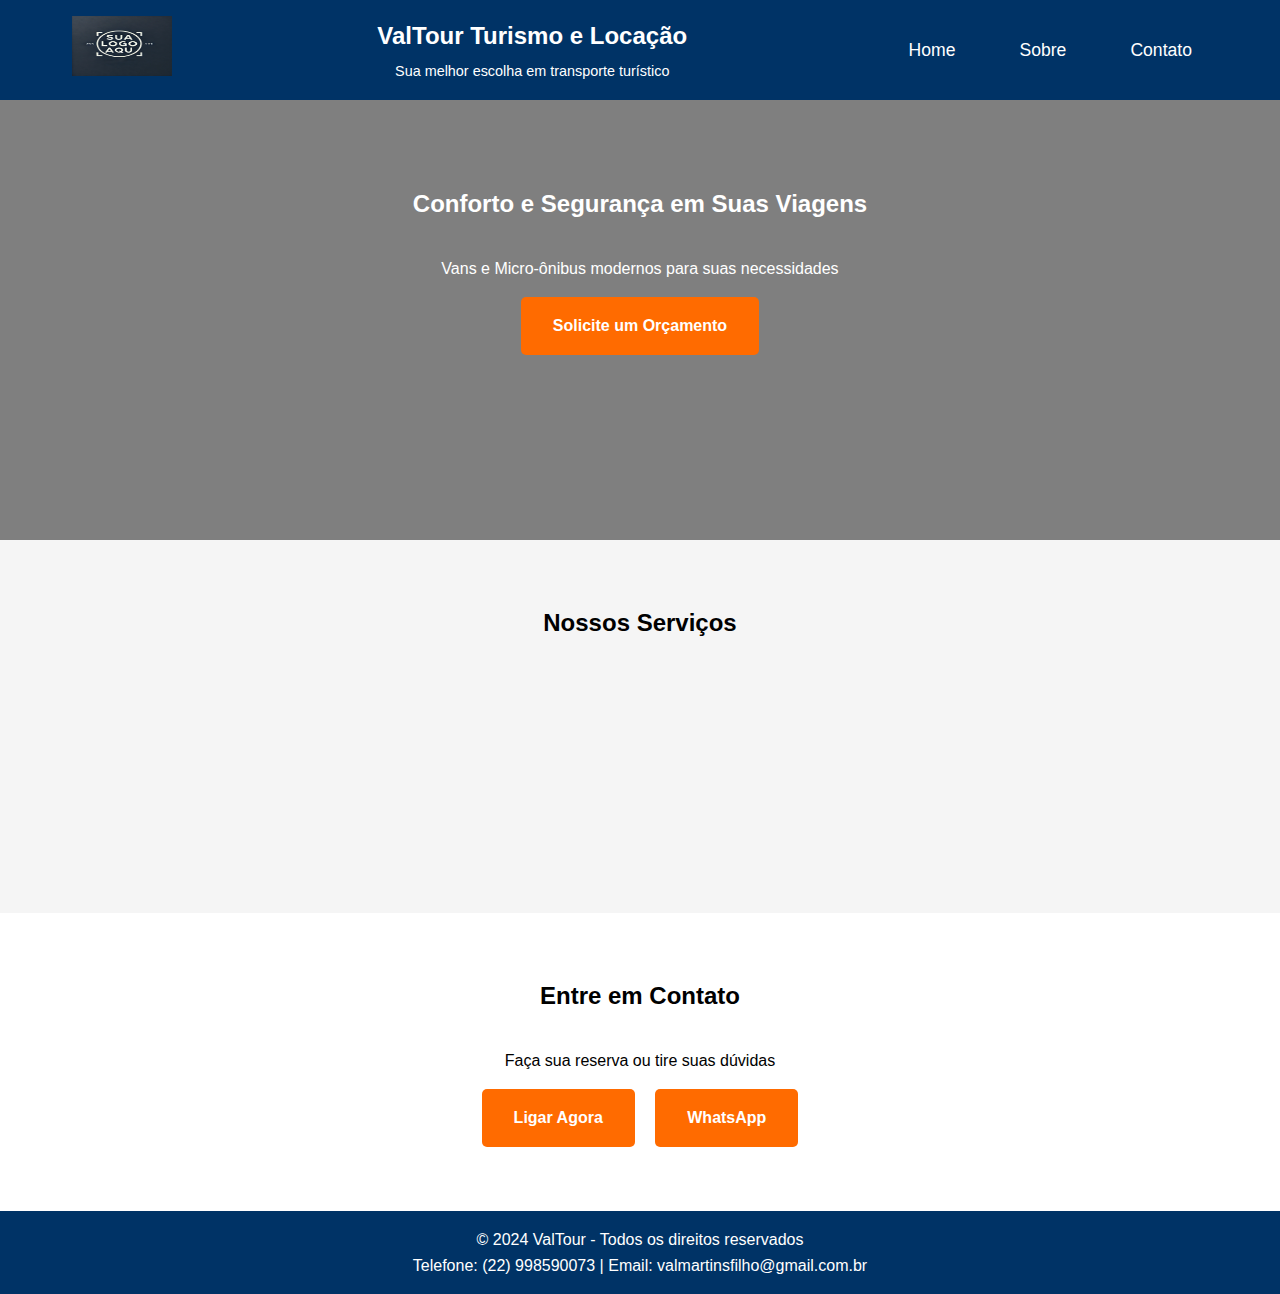
<file: index.html>
<!DOCTYPE html>
<html lang="pt-br">
<head>
    <meta charset="UTF-8">
    <meta name="viewport" content="width=device-width, initial-scale=1.0">
    <title>TransTur - Locação de Vans e Micro-ônibus</title>
    <link rel="stylesheet" href="./style.css">
</head>
<body>
    <header class="main-header">
        <nav class="nav-container">
            <div class="logo">
                <a href="index.html">
                    <img src="./img/logo.webp" alt="Logo da Empresa">
                </a>
            </div>
            <div class="header-text">
                <h1>ValTour Turismo e Locação</h1>
                <p>Sua melhor escolha em transporte turístico</p>
            </div>
            <ul class="nav-links">
                <li><a href="index.html">Home</a></li>
                <li><a href="about.html">Sobre</a></li>
                <li><a href="contact.html">Contato</a></li>
            </ul>
        </nav>
    </header>

    <section class="hero">
        <div>
            <h2>Conforto e Segurança em Suas Viagens</h2>
            <p>Vans e Micro-ônibus modernos para suas necessidades</p>
            <a href="#contact" class="cta-button">Solicite um Orçamento</a>
        </div>
    </section>

    <!-- Seção de serviços atualizada -->
<section class="services">
  <h2 style="text-align: center; margin-bottom: 2rem;">Nossos Serviços</h2>
  <div class="service-grid">
      <a href="transfer.html" class="service-card">
          <h3>Transfer</h3>
          <p>Aeroporto, hotéis e eventos com pontualidade e conforto</p>
      </a>
      <a href="city-tour.html" class="service-card">
          <h3>City Tour</h3>
          <p>Conheça os principais pontos turísticos da cidade</p>
      </a>
      <a href="excursoes.html" class="service-card">
          <h3>Excursões</h3>
          <p>Viagens organizadas para os melhores destinos</p>
      </a>
      <a href="passeios.html" class="service-card">
          <h3>Passeios Personalizados</h3>
          <p>Roteiros exclusivos para grupos e empresas</p>
      </a>
  </div>
</section>


    <section id="contact" class="contact">
        <h2>Entre em Contato</h2>
        <p>Faça sua reserva ou tire suas dúvidas</p>
        <a href="tel:+5511999999999" class="cta-button">Ligar Agora</a>
        <a href="https://wa.me/5522998590073" class="cta-button" style="margin-left: 1rem;">WhatsApp</a>
    </section>

    <footer>
        <p>© 2024 ValTour - Todos os direitos reservados</p>
        <p>Telefone: (22) 998590073 | Email: valmartinsfilho@gmail.com.br</p>
    </footer>

    <script src="./script.js"></script>
</body>
</html>
</file>
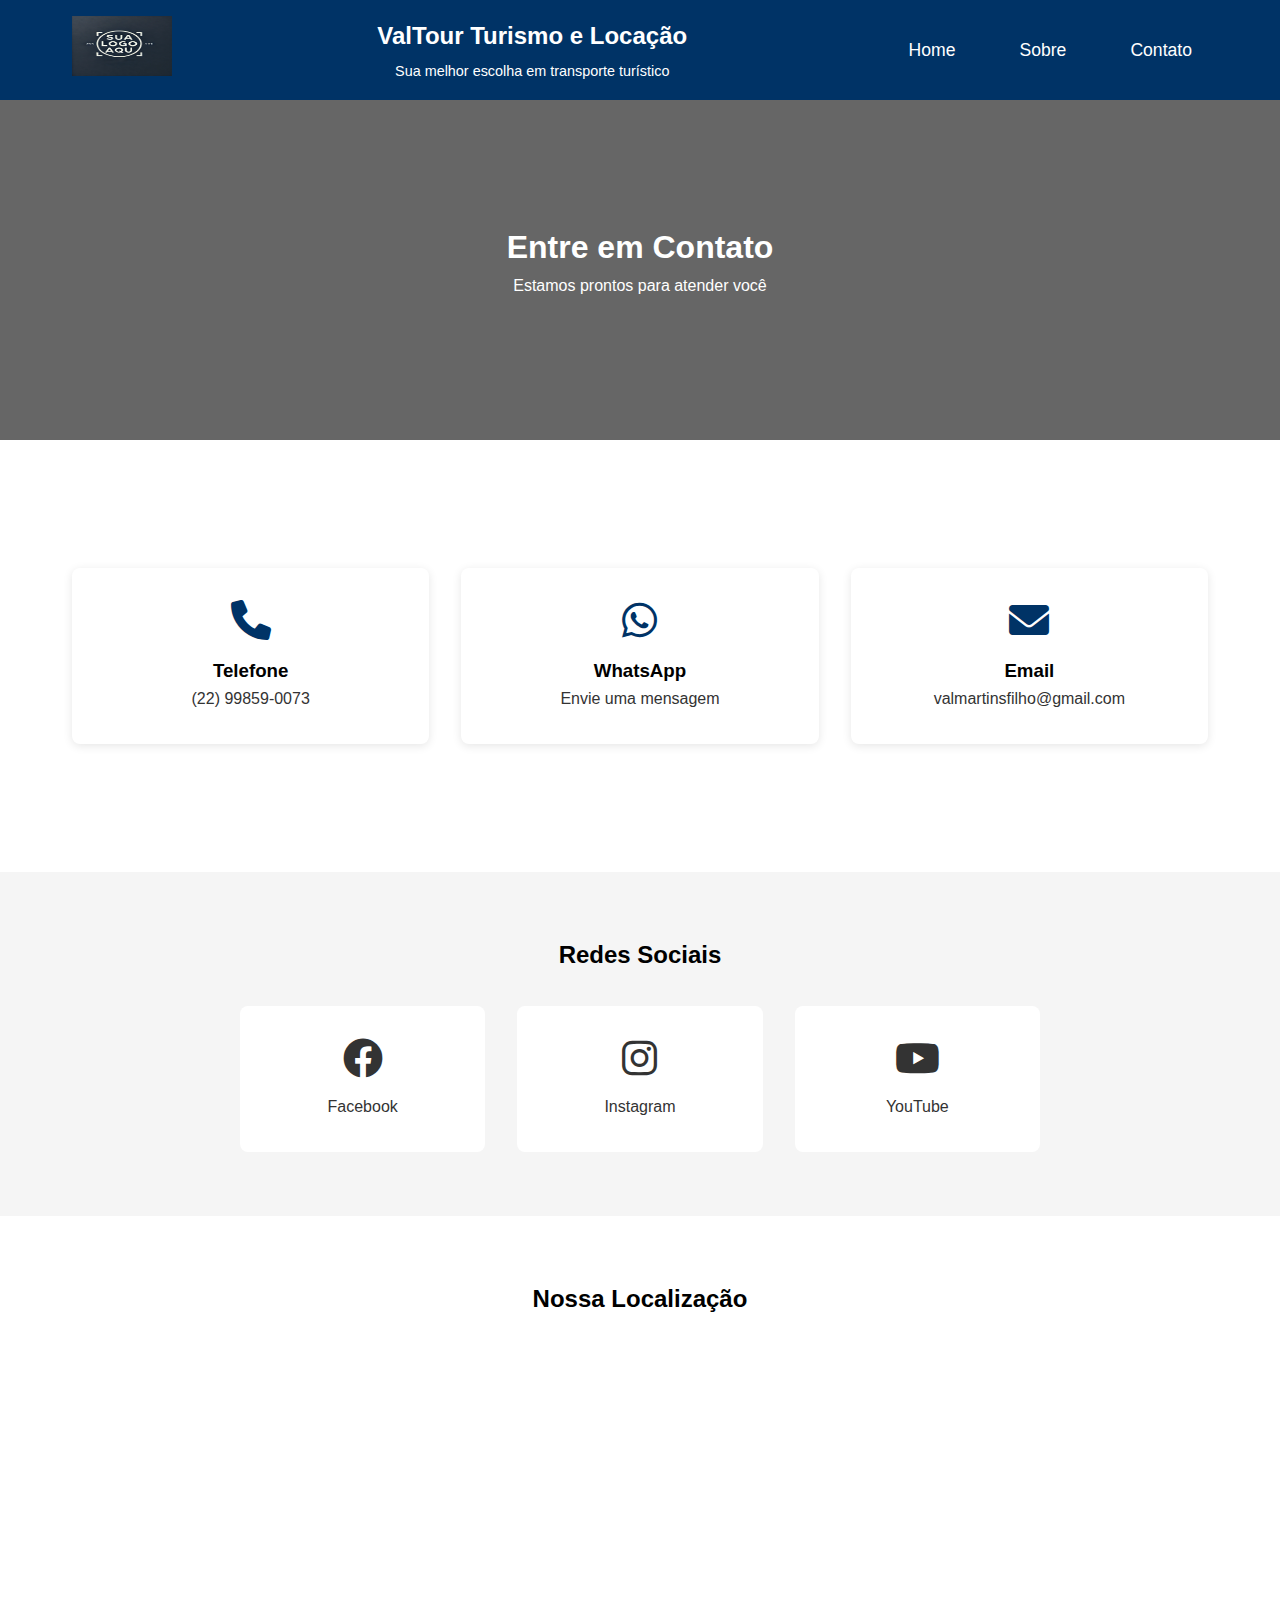
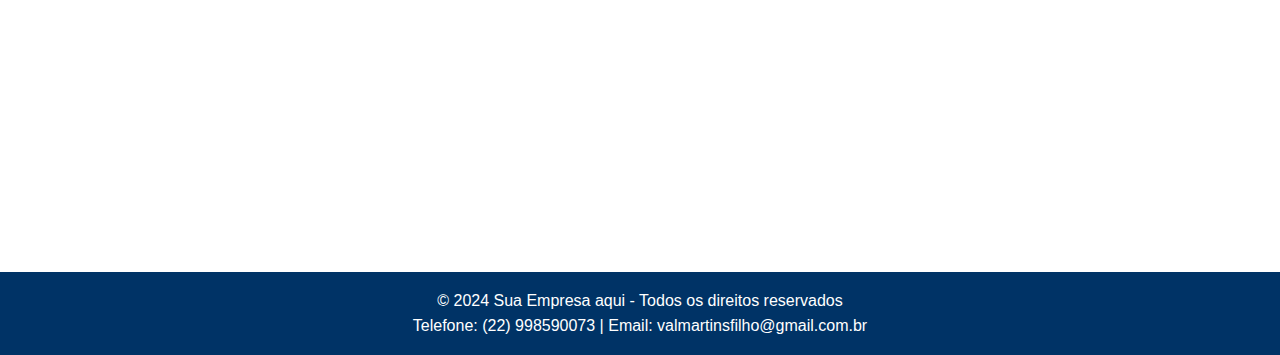
<file: contact.html>
<!DOCTYPE html>
<html lang="pt-BR">
<head>
    <meta charset="UTF-8">
    <meta name="viewport" content="width=device-width, initial-scale=1.0">
    <title>Contato - ValTour Turismo</title>
    <link rel="stylesheet" href="./style.css">
    <link rel="stylesheet" href="https://cdnjs.cloudflare.com/ajax/libs/font-awesome/6.0.0/css/all.min.css">
</head>
<body>
    <header class="main-header">
        <nav class="nav-container">
            <div class="logo">
                <a href="index.html">
                    <img src="./img/logo.webp" alt="Logo da Empresa">
                </a>
            </div>
            <div class="header-text">
                <h1>ValTour Turismo e Locação</h1>
                <p>Sua melhor escolha em transporte turístico</p>
            </div>
            <ul class="nav-links">
                <li><a href="index.html">Home</a></li>
                <li><a href="about.html">Sobre</a></li>
                <li><a href="contact.html">Contato</a></li>
            </ul>
        </nav>
    </header>

    <main class="contact-page">
        <section class="contact-hero">
            <h1>Entre em Contato</h1>
            <p>Estamos prontos para atender você</p>
        </section>

        <section class="contact-info">
            <div class="contact-grid">
                <div class="contact-card">
                    <i class="fas fa-phone"></i>
                    <h3>Telefone</h3>
                    <p><a href="tel:+5522998590073">(22) 99859-0073</a></p>
                </div>

                <div class="contact-card">
                    <i class="fab fa-whatsapp"></i>
                    <h3>WhatsApp</h3>
                    <p><a href="https://wa.me/5522998590073" target="_blank">Envie uma mensagem</a></p>
                </div>

                <div class="contact-card">
                    <i class="fas fa-envelope"></i>
                    <h3>Email</h3>
                    <p><a href="mailto:valmartinsfilho@gmail.com">valmartinsfilho@gmail.com</a></p>
                </div>
            </div>
        </section>

        <section class="social-media">
            <h2>Redes Sociais</h2>
            <div class="social-grid">
                <a href="https://www.facebook.com/valtemir.martins.3" target="_blank" class="social-card">
                    <i class="fab fa-facebook"></i>
                    <span>Facebook</span>
                </a>
                
                <a href="https://www.instagram.com/devworks_/" target="_blank" class="social-card">
                    <i class="fab fa-instagram"></i>
                    <span>Instagram</span>
                </a>

                <a href="https://www.youtube.com/@valtemirmartins4709" target="_blank" class="social-card">
                    <i class="fab fa-youtube"></i>
                    <span>YouTube</span>
                </a>
            </div>
        </section>

        <section class="location">
            <h2>Nossa Localização</h2>
            <div class="map-container">
                <iframe 
                    src="https://www.google.com/maps/embed?pb=YOUR_MAPS_EMBED_CODE"
                    width="100%" 
                    height="450" 
                    style="border:0;" 
                    allowfullscreen="" 
                    loading="lazy">
                </iframe>
            </div>
        </section>
    </main>

      <footer>
        <p>© 2024 Sua Empresa aqui - Todos os direitos reservados</p>
        <p>Telefone: (22) 998590073 | Email: valmartinsfilho@gmail.com.br</p>
    </footer>

    <script src="./script.js"></script>
</body>
</html>
</file>
<file: style.css>
* {
  margin: 0;
  padding: 0;
  box-sizing: border-box;
}

body {
  font-family: "Roboto", sans-serif;
  line-height: 1.6;
}
/*       H0ME       */
.hero {
  background-image: linear-gradient(rgba(0, 0, 0, 0.5), rgba(0, 0, 0, 0.5)),
    url("https://images.unsplash.com/photo-1544620347-c4fd4a3d5957");
  background-size: cover;
  background-position: center;
  height: 60vh;
  display: flex;
  align-items: center;
  justify-content: center;
  color: white;
  text-align: center;
  padding: 2rem;
}

.services {
  padding: 4rem 2rem;
  background-color: #f5f5f5;
}

.service-grid {
  display: grid;
  grid-template-columns: repeat(auto-fit, minmax(250px, 1fr));
  gap: 2rem;
  max-width: 1200px;
  margin: 0 auto;
}

.service-card {
  background: white;
  padding: 2rem;
  border-radius: 8px;
  box-shadow: 0 2px 4px rgba(0, 0, 0, 0.1);
  text-align: center;
}

.cta-button {
  background-color: #ff6b00;
  color: white;
  padding: 1rem 2rem;
  border-radius: 5px;
  text-decoration: none;
  display: inline-block;
  margin-top: 1rem;
  font-weight: bold;
  transition: background-color 0.3s;
}

.cta-button:hover {
  background-color: #003366;
}

.contact {
  padding: 4rem 2rem;
  text-align: center;
}

footer {
  background-color: #003366;
  color: white;
  text-align: center;
  padding: 1rem;
}
.main-header {
  background-color: #003366;
  position: fixed;
  width: 100%;
  top: 0;
  z-index: 1000;
  padding: 1rem 0;
}

.nav-container {
  max-width: 1200px;
  margin: 0 auto;
  display: flex;
  justify-content: space-between;
  align-items: center;
  padding: 0 2rem;
}
.header-text {
  text-align: center;
}

.header-text h1 {
  color: #ffffff;
  font-size: 1.5rem;
  margin: 0;
}

.header-text p {
  color: #ffffff;
  margin: 5px 0 0;
  font-size: 0.9rem;
}

.logo img {
  height: 60px;
  width: 100px;
}

.nav-links {
  display: flex;
  list-style: none;
  gap: 2rem;
  margin: 0;
  padding: 0;
}

.nav-links a {
  color: white;
  text-decoration: none;
  font-size: 1.1rem;
  font-weight: 500;
  transition: color 0.3s ease;
  padding: 0.5rem 1rem;
  border-radius: 4px;
}

.nav-links a:hover {
  color: #ffd700;
  background-color: rgba(255, 255, 255, 0.1);
}

/*      ABOUT      */
.hero-about {
  background: linear-gradient(rgba(0, 0, 0, 0.5), rgba(0, 0, 0, 0.5)),
    url("https://www.connectvan.com.br/wp-content/uploads/2020/07/Fotografia-de-capa-de-evento-do-Facebook-1920x1080-px-1-e1582599930944.jpeg");
  height: 60vh;
  background-size: cover;
  background-position: center;
  display: flex;
  flex-direction: column;
  justify-content: center;
  align-items: center;
  color: white;
  text-align: center;
}

.vehicle-grid {
  display: grid;
  grid-template-columns: repeat(auto-fit, minmax(300px, 1fr));
  gap: 2rem;
  padding: 4rem 2rem;
  max-width: 1200px;
  margin: 0 auto;
}

.vehicle-card {
  background: white;
  border-radius: 8px;
  overflow: hidden;
  box-shadow: 0 4px 8px rgba(0, 0, 0, 0.1);
  opacity: 0;
  transform: translateY(20px);
  transition: all 0.5s ease-out;
}

.vehicle-card.visible {
  opacity: 1;
  transform: translateY(0);
}

.vehicle-card img {
  width: 100%;
  height: 200px;
  object-fit: cover;
}

.features-grid {
  display: grid;
  grid-template-columns: repeat(auto-fit, minmax(200px, 1fr));
  gap: 2rem;
  padding: 2rem;
  text-align: center;
}

.cert-grid {
  display: grid;
  grid-template-columns: repeat(auto-fit, minmax(150px, 1fr));
  gap: 2rem;
  padding: 2rem;
  align-items: center;
  justify-items: center;
}

.cert-grid img {
  max-width: 150px;
  height: auto;
}
.features-section {
  text-align: center;
  color: #000000;
  padding: 2rem;
  background-color: #f5f5f5;
}

section {
  padding: 4rem 2rem;
}

h2 {
  text-align: center;
  margin-bottom: 2rem;
}
.company-description {
  padding: 4rem 2rem;
  background-color: #ffffff;
  margin-top: -2rem;
}

.text-container {
  max-width: 800px;
  margin: 0 auto;
}

.animated-text p {
  opacity: 0;
  transform: translateY(20px);
  margin-bottom: 1.5rem;
  color: #333;
  font-size: 1.1rem;
  line-height: 1.8;
}

.animated-text p.visible {
  opacity: 1;
  transform: translateY(0);
  transition: all 0.8s ease-out;
}

.company-description h2 {
  color: #003366;
  margin-bottom: 2rem;
  font-size: 2rem;
}

/*   Contact   */

.contact-page {
  margin-top: 80px;
}

.contact-hero {
  background: linear-gradient(rgba(0, 0, 0, 0.6), rgba(0, 0, 0, 0.6)),
    url("https://cdn.motor1.com/images/mgl/PNNL8/s1/brabus-transforma-sprinter-em-van-executiva-de-alto-luxo-de-r-810-mil.jpg");
  height: 40vh;
  background-size: cover;
  background-position: center;
  display: flex;
  flex-direction: column;
  justify-content: center;
  align-items: center;
  color: white;
  text-align: center;
}

.contact-grid {
  display: grid;
  grid-template-columns: repeat(auto-fit, minmax(250px, 1fr));
  gap: 2rem;
  max-width: 1200px;
  margin: 0 auto;
  padding: 4rem 2rem;
}

.contact-card {
  text-align: center;
  padding: 2rem;
  background: white;
  border-radius: 8px;
  box-shadow: 0 2px 10px rgba(0, 0, 0, 0.1);
  transition: transform 0.3s ease;
}

.contact-card:hover {
  transform: translateY(-5px);
}

.contact-card i {
  font-size: 2.5rem;
  color: #003366;
  margin-bottom: 1rem;
}

.contact-card a {
  color: #333;
  text-decoration: none;
  transition: color 0.3s ease;
}

.contact-card a:hover {
  color: #ff6b00;
}

.social-media {
  background: #f5f5f5;
  padding: 4rem 2rem;
  text-align: center;
}

.social-grid {
  display: grid;
  grid-template-columns: repeat(auto-fit, minmax(200px, 1fr));
  gap: 2rem;
  max-width: 800px;
  margin: 2rem auto 0;
}

.social-card {
  display: flex;
  flex-direction: column;
  align-items: center;
  padding: 2rem;
  background: white;
  border-radius: 8px;
  text-decoration: none;
  color: #333;
  transition: transform 0.3s ease;
}

.social-card:hover {
  transform: translateY(-5px);
}

.social-card i {
  font-size: 2.5rem;
  margin-bottom: 1rem;
}

.social-card.facebook i {
  color: #1877f2;
}
.social-card.instagram i {
  color: #e4405f;
}
.social-card.youtube i {
  color: #ff0000;
}

.location {
  padding: 4rem 2rem;
}

.map-container {
  max-width: 1200px;
  margin: 2rem auto 0;
  border-radius: 8px;
  overflow: hidden;
}
/*       CITY TOUR        */ 
.tour-header {
  background-image: linear-gradient(rgba(0, 0, 0, 0.5), rgba(0, 0, 0, 0.5)),
    url("https://www.melhoresdestinos.com.br/wp-content/uploads/2019/08/rio-de-janeiro-capa2019-01-820x430.jpg");
  background-size: cover;
  background-position: center;
  height: 50vh;
  display: flex;
  align-items: center;
  justify-content: center;
  color: white;
  text-align: center;
}

.attractions-grid {
  display: grid;
  grid-template-columns: repeat(auto-fit, minmax(300px, 1fr));
  gap: 2rem;
  padding: 4rem 2rem;
  max-width: 1200px;
  margin: 0 auto;
}

.attraction-card {
  background: white;
  border-radius: 8px;
  overflow: hidden;
  box-shadow: 0 4px 8px rgba(0, 0, 0, 0.1);
  opacity: 0;
  transform: translateY(20px);
  transition: all 0.5s ease-out;
}

.attraction-card.visible {
  opacity: 1;
  transform: translateY(0);
}

.attraction-image {
  width: 100%;
  height: 200px;
  object-fit: cover;
}

.attraction-info {
  padding: 1.5rem;
}

.attraction-info h3 {
  color: #003366;
  margin-bottom: 0.5rem;
}

.tour-description {
  text-align: center;
  padding: 2rem;
  background-color: #f5f5f5;
}
/*      EXCURSÕES     */

.excursion-header {
  background-image: linear-gradient(rgba(0, 0, 0, 0.5), rgba(0, 0, 0, 0.5)),
    url("https://www.melhoresdestinos.com.br/wp-content/uploads/2019/02/passagens-aereas-gramado-capa2019-01.jpg");
  background-size: cover;
  height: 50vh;
  display: flex;
  align-items: center;
  justify-content: center;
  color: white;
  text-align: center;
}

.destination-grid {
  display: grid;
  grid-template-columns: repeat(auto-fit, minmax(300px, 1fr));
  gap: 2rem;
  padding: 4rem 2rem;
  max-width: 1200px;
  margin: 0 auto;
}

.destination-card {
  background: white;
  border-radius: 8px;
  overflow: hidden;
  box-shadow: 0 4px 8px rgba(0, 0, 0, 0.1);
  opacity: 0;
  transform: translateY(20px);
  transition: all 0.5s ease-out;
}

.destination-card.visible {
  opacity: 1;
  transform: translateY(0);
}

.destination-image {
  width: 100%;
  height: 200px;
  object-fit: cover;
}

.destination-info {
  padding: 1.5rem;
}

.section-title {
  text-align: center;
  padding: 2rem;
  background-color: #f5f5f5;
  margin: 0;
}

/*     PASSEIOS    */
.tour-header {
  background-image: linear-gradient(rgba(0,0,0,0.5), rgba(0,0,0,0.5)), 
  url('https://www.boqnews.com/wp-content/uploads/2024/08/WhatsApp-Image-2024-08-16-at-18.27.43.jpeg');
  background-size: cover;
  background-position: center;
  height: 50vh;
  display: flex;
  align-items: center;
  justify-content: center;
  color: white;
  text-align: center;
}

.tour-grid {
  display: grid;
  grid-template-columns: repeat(auto-fit, minmax(300px, 1fr));
  gap: 2rem;
  padding: 4rem 2rem;
  max-width: 1200px;
  margin: 0 auto;
}

.tour-card {
  background: white;
  border-radius: 8px;
  overflow: hidden;
  box-shadow: 0 4px 8px rgba(0,0,0,0.1);
  opacity: 0;
  transform: translateY(20px);
  transition: all 0.5s ease-out;
}

.tour-card.visible {
  opacity: 1;
  transform: translateY(0);
}

.tour-image {
  width: 100%;
  height: 200px;
  object-fit: cover;
}

.tour-info {
  padding: 1.5rem;
}

.tour-info h3 {
  color: #003366;
  margin-bottom: 1rem;
}

.price-tag {
  color: #28a745;
  font-weight: bold;
  margin-top: 1rem;
}

/*   TRANSFER   */

.service-header-transfer {
  background-image: linear-gradient(rgba(0,0,0,0.5), rgba(0,0,0,0.5)), url('https://static.wixstatic.com/media/0afc82_82d013c604fd4d37bd7ae4383e973c27~mv2.jpg/v1/fill/w_480,h_240,al_c,q_80,usm_0.66_1.00_0.01,enc_auto/0afc82_82d013c604fd4d37bd7ae4383e973c27~mv2.jpg');
  background-size: cover;
  background-position: center;
  height: 40vh;
  display: flex;
  align-items: center;
  justify-content: center;
  color: white;
  text-align: center;
}

.service-content-transfer {
  max-width: 1200px;
  margin: 0 auto;
  padding: 4rem 2rem;
}

.service-grid-transfer {
  display: grid;
  grid-template-columns: 1fr 1fr;
  gap: 2rem;
  margin-top: 2rem;
}

.service-image {
  width: 100%;
  border-radius: 8px;
  box-shadow: 0 2px 4px rgba(0,0,0,0.1);
}

.service-features {
  background-color: #f5f5f5;
  padding: 2rem;
  border-radius: 8px;
}

.service-features ul {
  list-style: none;
  padding: 0;
}

.service-features li {
  margin-bottom: 1rem;
  padding-left: 1.5rem;
  position: relative;
}

.service-features li:before {
  content: "✓";
  color: #003366;
  position: absolute;
  left: 0;
}

/* Configurações gerais para responsividade */
@media screen and (max-width: 768px) {
  /* Remove o header fixo */
  .main-header {
    position: static;
  }

  /* Ajusta o espaçamento e organização do nav */
  .nav-container {
    flex-direction: column;
    align-items: flex-start;
  }

  /* Estiliza os links do menu para melhor visualização em telas menores */
  .nav-links {
    width: 100%;
    gap: 1rem;
  }

  .nav-links a {
    font-size: 1rem;
    padding: 0.5rem 1rem;
    width: 100%;
    text-align: left;
  }

  /* Ajustes para as seções principais */
  .hero {
    height: 50vh;
    padding: 1rem;
  }

  .service-grid,
  .vehicle-grid,
  .contact-grid,
  .features-grid {
    grid-template-columns: 1fr;
    gap: 1rem;
  }

  .service-card,
  .vehicle-card,
  .contact-card,
  .destination-card,
  .tour-card {
    padding: 1rem;
    box-shadow: 0 1px 3px rgba(0, 0, 0, 0.1);
  }

  .cta-button {
    font-size: 1rem;
    padding: 0.8rem 1.5rem;
  }

  /* Ajustes de fontes */
  h2 {
    font-size: 1.5rem;
  }

  p {
    font-size: 1rem;
  }

  /* Ajuste das imagens */
  img {
    max-width: 100%;
    height: auto;
  }
}
</file>
